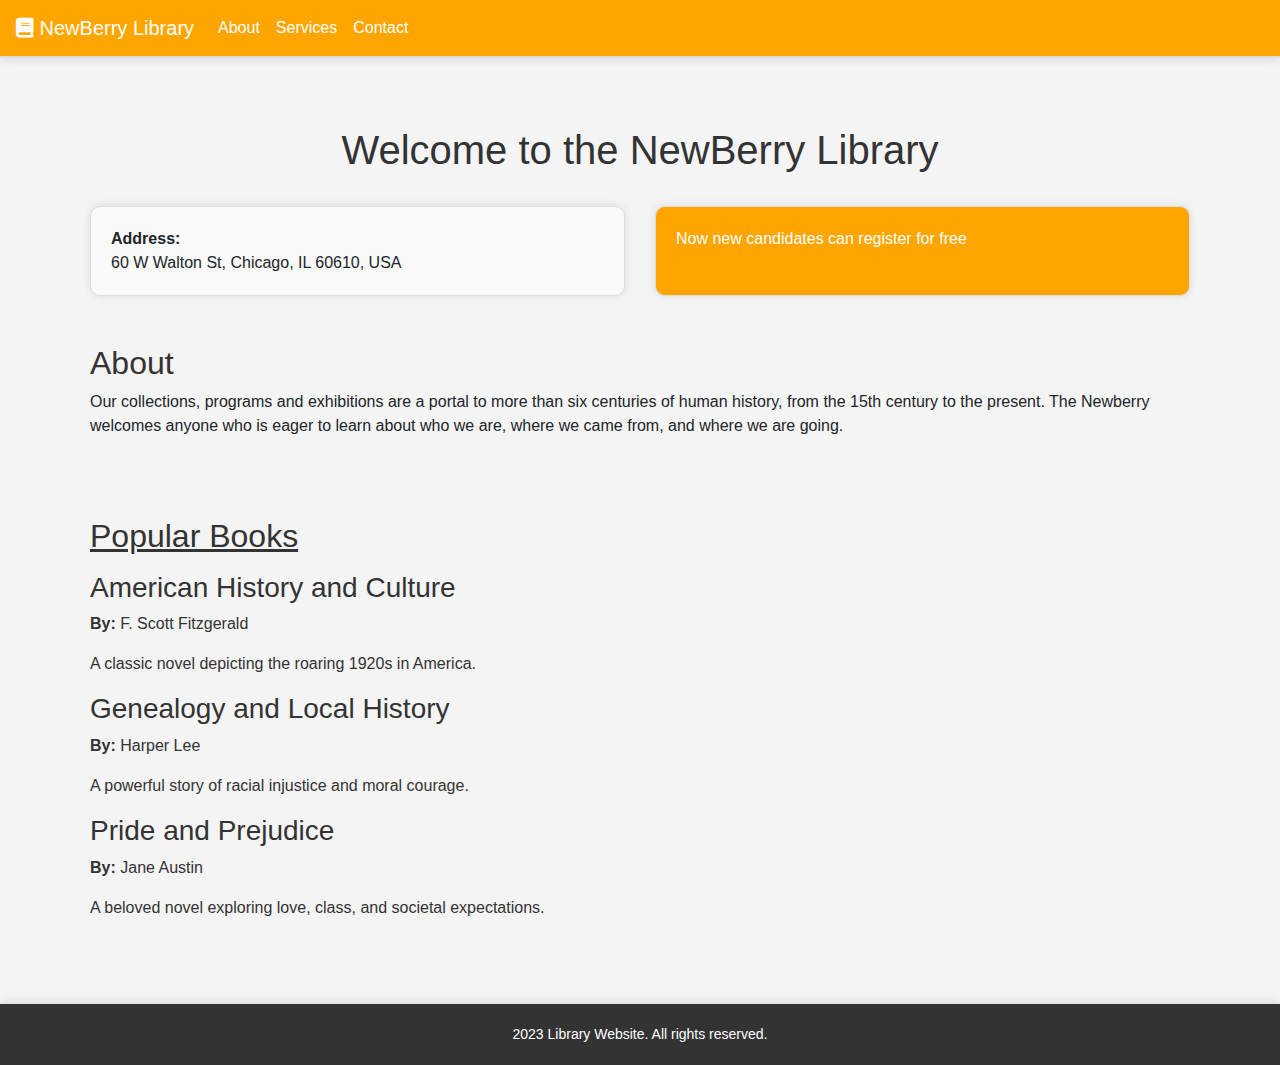
<file: index.html>
<!DOCTYPE html>
<html lang="en">
  <head>
    <meta charset="UTF-8" />
    <meta name="viewport" content="width=device-width, initial-scale=1.0" />
    <title>NewBerry Library</title>
    <link
      href="https://maxcdn.bootstrapcdn.com/bootstrap/4.5.2/css/bootstrap.min.css"
      rel="stylesheet"
    />
    <link href="./index.css" rel="stylesheet" />
    <link
    rel="stylesheet"
    href="https://cdnjs.cloudflare.com/ajax/libs/font-awesome/5.15.1/css/all.min.css"
  />
  </head>
  <body>
    <nav class="navbar navbar-expand-lg">
        <a class="navbar-brand" href="./index.html">
            <i class="fas fa-book"></i> NewBerry Library
          </a>
      <button
        class="navbar-toggler"
        type="button"
        data-toggle="collapse"
        data-target="#navbarNav"
        aria-controls="navbarNav"
        aria-expanded="false"
        aria-label="Toggle navigation"
      >
        <span class="navbar-toggler-icon"></span>
      </button>
      <div class="collapse navbar-collapse" id="navbarNav">
        <ul class="navbar-nav">
         
          <li class="nav-item">
            <a class="nav-link" href="./about.html">About</a>
          </li>
          <li class="nav-item">
            <a class="nav-link" href="./services.html">Services</a>
          </li>
          <li class="nav-item">
            <a class="nav-link" href="./contact.html">Contact</a>
          </li>
        </ul>
      </div>
    </nav>

    <div class="container mt-5">
      <div class="row">
        <div class="col-md-12 text-center">
          <h1>Welcome to the NewBerry Library</h1>
        </div>
      </div>
      <div class="row mt-4">
        <div class="col-md-6 order-md-2">
            <a href = "./register.html">
          <div class="orange-box">
            <p>Now new candidates can register for free</p>
          </div>
        </a>
        </div>
        <div class="col-md-6 order-md-1">
          <div class="address-box">
            <p>
              <strong>Address:</strong><br />60 W Walton St, Chicago, IL 60610,
              USA
            </p>
          </div>
        </div>
      </div>
      <div class="row mt-5">
        <div class="col-md-12">
          <h2>About</h2>
          <p>
            Our collections, programs and exhibitions are a portal to more than
            six centuries of human history, from the 15th century to the
            present. The Newberry welcomes anyone who is eager to learn about
            who we are, where we came from, and where we are going.
          </p>
        </div>
      </div>
      <div class="row mt-5" id="popular-books">
        <div class="col-md-12">
          <h2 class="verticalMargin">Popular Books</h2>
          <article id="bookname1" class = "bookName" >
            <a href="./books/book1.html" class="book-link">
              <h3 >American History and Culture</h3>
              <p><strong>By:</strong> F. Scott Fitzgerald</p>
              <p>A classic novel depicting the roaring 1920s in America.</p>
            </a>
          </article>
          <article id="bookname2">
            <a href="./books/book2.html" class="book-link">
              <h3 class = "bookName">Genealogy and Local History</h3>
              <p><strong>By:</strong> Harper Lee</p>
              <p>A powerful story of racial injustice and moral courage.</p>
            </a>
          </article>
          <article id="bookname3">
            <a href="./books/book3.html" class="book-link">
              <h3 class = "bookName">Pride and Prejudice</h3>
              <p><strong>By:</strong> Jane Austin</p>
              <p>A beloved novel exploring love, class, and societal expectations.</p>
            </a>
          </article>
        </div>
      </div>
    
    </div>
    <footer class="mt-5">
      <p id="copyright">2023 Library Website. All rights reserved.</p>
    </footer>

    <script src="https://ajax.googleapis.com/ajax/libs/jquery/3.5.1/jquery.min.js"></script>
    <script src="https://cdnjs.cloudflare.com/ajax/libs/popper.js/1.16.0/umd/popper.min.js"></script>
    <script src="https://maxcdn.bootstrapcdn.com/bootstrap/4.5.2/js/bootstrap.min.js"></script>
  </body>
</html>
</file>
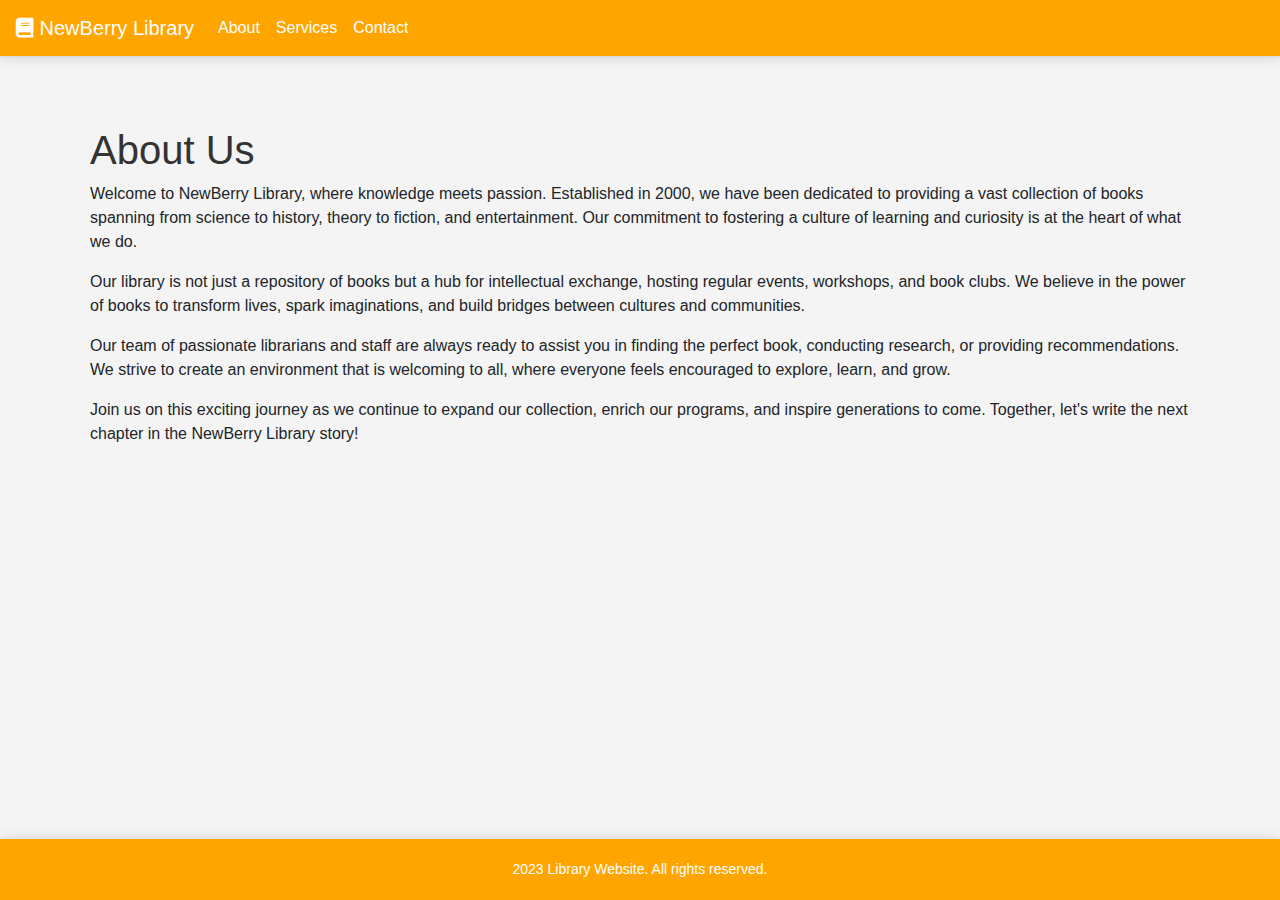
<file: about.html>
<!DOCTYPE html>
<html lang="en">

<head>
    <meta charset="UTF-8" />
    <meta name="viewport" content="width=device-width, initial-scale=1.0" />
    <title>NewBerry Library - About Us</title>
    <link
      href="https://maxcdn.bootstrapcdn.com/bootstrap/4.5.2/css/bootstrap.min.css"
      rel="stylesheet"
    />
    <link href="./aboutus.css" rel="stylesheet" />
    <link
    rel="stylesheet"
    href="https://cdnjs.cloudflare.com/ajax/libs/font-awesome/5.15.1/css/all.min.css"
  />
</head>

<body>
    <nav class="navbar navbar-expand-lg">
        <a class="navbar-brand" href="/index.html">
            <i class="fas fa-book"></i> NewBerry Library
          </a>
      <button
        class="navbar-toggler"
        type="button"
        data-toggle="collapse"
        data-target="#navbarNav"
        aria-controls="navbarNav"
        aria-expanded="false"
        aria-label="Toggle navigation"
      >
        <span class="navbar-toggler-icon"></span>
      </button>
      <div class="collapse navbar-collapse" id="navbarNav">
        <ul class="navbar-nav">
          <li class="nav-item">
            <a class="nav-link" href="./about.html">About</a>
          </li>
          <li class="nav-item">
            <a class="nav-link" href="./services.html">Services</a>
          </li>
          <li class="nav-item">
            <a class="nav-link" href="./contact.html">Contact</a>
          </li>
        </ul>
      </div>
    </nav>

    <div class="container mt-5">
        <h1>About Us</h1>
        <p>
            Welcome to NewBerry Library, where knowledge meets passion. Established in 2000, we have been dedicated to providing a vast collection of books spanning from science to history, theory to fiction, and entertainment. Our commitment to fostering a culture of learning and curiosity is at the heart of what we do.
        </p>
        <p>
            Our library is not just a repository of books but a hub for intellectual exchange, hosting regular events, workshops, and book clubs. We believe in the power of books to transform lives, spark imaginations, and build bridges between cultures and communities.
        </p>
        <p>
            Our team of passionate librarians and staff are always ready to assist you in finding the perfect book, conducting research, or providing recommendations. We strive to create an environment that is welcoming to all, where everyone feels encouraged to explore, learn, and grow.
        </p>
        <p>
            Join us on this exciting journey as we continue to expand our collection, enrich our programs, and inspire generations to come. Together, let's write the next chapter in the NewBerry Library story!
        </p>
    </div>

    <footer class="mt-5">
        <p id="copyright">2023 Library Website. All rights reserved.</p>
    </footer>

    <script src="https://ajax.googleapis.com/ajax/libs/jquery/3.5.1/jquery.min.js"></script>
    <script src="https://cdnjs.cloudflare.com/ajax/libs/popper.js/1.16.0/umd/popper.min.js"></script>
    <script src="https://maxcdn.bootstrapcdn.com/bootstrap/4.5.2/js/bootstrap.min.js"></script>
</body>

</html>
</file>
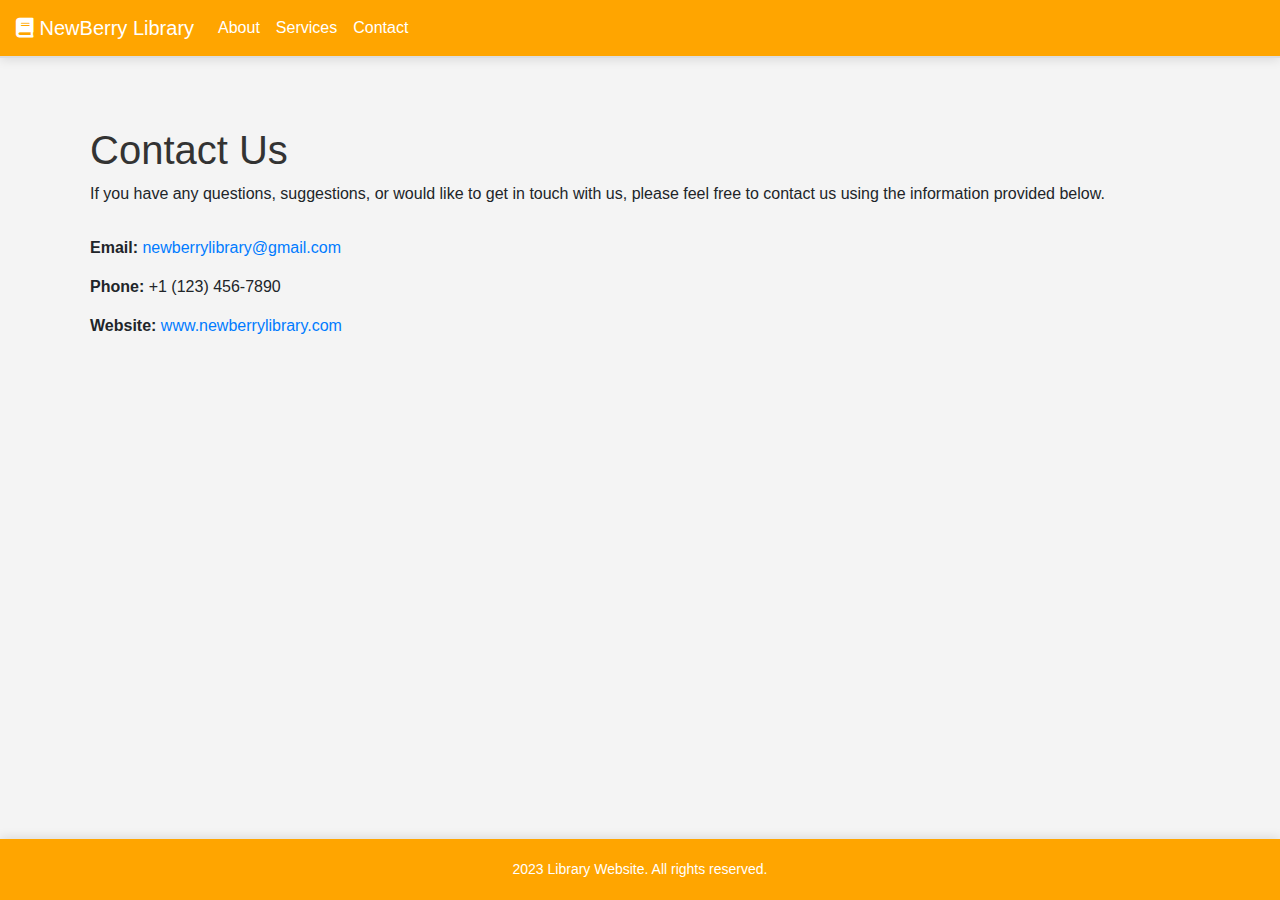
<file: contact.html>
<!DOCTYPE html>
<html lang="en">

<head>
    <meta charset="UTF-8" />
    <meta name="viewport" content="width=device-width, initial-scale=1.0" />
    <title>NewBerry Library - Contact Us</title>
    <link
      href="https://maxcdn.bootstrapcdn.com/bootstrap/4.5.2/css/bootstrap.min.css"
      rel="stylesheet"
    />
    <link href="./contact.css" rel="stylesheet" />
    <link
    rel="stylesheet"
    href="https://cdnjs.cloudflare.com/ajax/libs/font-awesome/5.15.1/css/all.min.css"
  />
</head>

<body>
    <nav class="navbar navbar-expand-lg">
        <a class="navbar-brand" href="/index.html">
            <i class="fas fa-book"></i> NewBerry Library
          </a>
      <button
        class="navbar-toggler"
        type="button"
        data-toggle="collapse"
        data-target="#navbarNav"
        aria-controls="navbarNav"
        aria-expanded="false"
        aria-label="Toggle navigation"
      >
        <span class="navbar-toggler-icon"></span>
      </button>
      <div class="collapse navbar-collapse" id="navbarNav">
        <ul class="navbar-nav">
          <li class="nav-item">
            <a class="nav-link" href="./about.html">About</a>
          </li>
          <li class="nav-item">
            <a class="nav-link" href="./services.html">Services</a>
          </li>
          <li class="nav-item">
            <a class="nav-link" href="./contact.html">Contact</a>
          </li>
        </ul>
      </div>
    </nav>

    <div class="container mt-5">
        <h1>Contact Us</h1>
        <p>
            If you have any questions, suggestions, or would like to get in touch with us, please feel free to contact us using the information provided below.
        </p>
        <div class="contact-info">
            <p><strong>Email:</strong> <a href="mailto:newberrylibrary@gmail.com">newberrylibrary@gmail.com</a></p>
            <p><strong>Phone:</strong> +1 (123) 456-7890</p>
            <p><strong>Website:</strong> <a href="http://www.newberrylibrary.com" target="_blank">www.newberrylibrary.com</a></p>
        </div>
    </div>

    <footer class="mt-5">
        <p id="copyright">2023 Library Website. All rights reserved.</p>
    </footer>

    <script src="https://ajax.googleapis.com/ajax/libs/jquery/3.5.1/jquery.min.js"></script>
    <script src="https://cdnjs.cloudflare.com/ajax/libs/popper.js/1.16.0/umd/popper.min.js"></script>
    <script src="https://maxcdn.bootstrapcdn.com/bootstrap/4.5.2/js/bootstrap.min.js"></script>
</body>

</html>
</file>
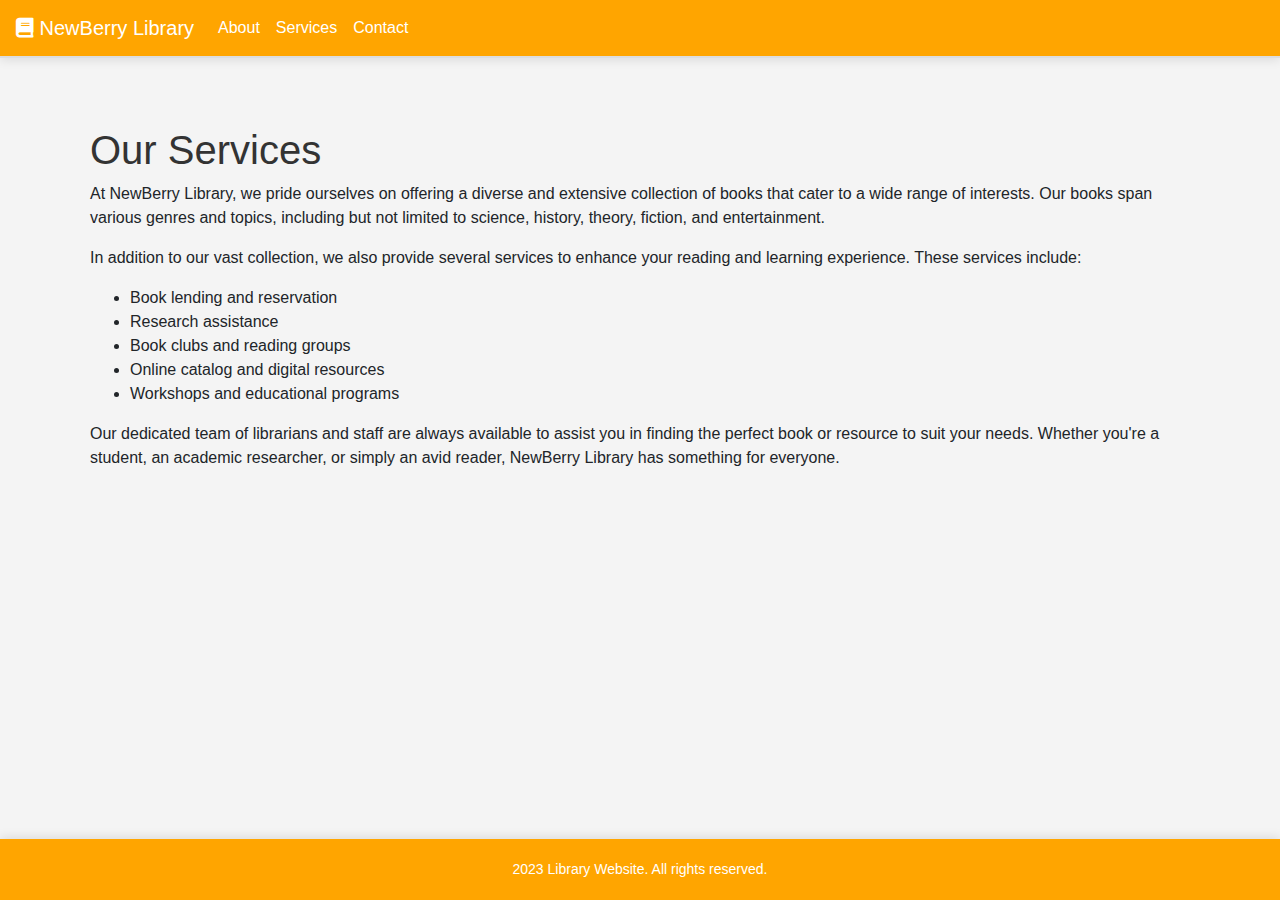
<file: services.html>
<!DOCTYPE html>
<html lang="en">

<head>
    <meta charset="UTF-8" />
    <meta name="viewport" content="width=device-width, initial-scale=1.0" />
    <title>NewBerry Library - Our Services</title>
    <link
      href="https://maxcdn.bootstrapcdn.com/bootstrap/4.5.2/css/bootstrap.min.css"
      rel="stylesheet"
    />
    <link href="./services.css" rel="stylesheet" />
    <link
    rel="stylesheet"
    href="https://cdnjs.cloudflare.com/ajax/libs/font-awesome/5.15.1/css/all.min.css"
  />
</head>

<body>
    <nav class="navbar navbar-expand-lg ">
        <a class="navbar-brand" href="/index.html">
            <i class="fas fa-book"></i> NewBerry Library
          </a>
      <button
        class="navbar-toggler"
        type="button"
        data-toggle="collapse"
        data-target="#navbarNav"
        aria-controls="navbarNav"
        aria-expanded="false"
        aria-label="Toggle navigation"
      >
        <span class="navbar-toggler-icon"></span>
      </button>
      <div class="collapse navbar-collapse" id="navbarNav">
        <ul class="navbar-nav">
          <li class="nav-item">
            <a class="nav-link" href="./about.html">About</a>
          </li>
          <li class="nav-item">
            <a class="nav-link" href="./services.html">Services</a>
          </li>
          <li class="nav-item">
            <a class="nav-link" href="./contact.html">Contact</a>
          </li>
        </ul>
      </div>
    </nav>

    <div class="container mt-5">
        <h1>Our Services</h1>
        <p>
            At NewBerry Library, we pride ourselves on offering a diverse and extensive collection of books that cater to a wide range of interests. Our books span various genres and topics, including but not limited to science, history, theory, fiction, and entertainment.
        </p>
        <p>
            In addition to our vast collection, we also provide several services to enhance your reading and learning experience. These services include:
        </p>
        <ul>
            <li>Book lending and reservation</li>
            <li>Research assistance</li>
            <li>Book clubs and reading groups</li>
            <li>Online catalog and digital resources</li>
            <li>Workshops and educational programs</li>
        </ul>
        <p>
            Our dedicated team of librarians and staff are always available to assist you in finding the perfect book or resource to suit your needs. Whether you're a student, an academic researcher, or simply an avid reader, NewBerry Library has something for everyone.
        </p>
    </div>

    <footer class="mt-5">
        <p id="copyright">2023 Library Website. All rights reserved.</p>
    </footer>

    <script src="https://ajax.googleapis.com/ajax/libs/jquery/3.5.1/jquery.min.js"></script>
    <script src="https://cdnjs.cloudflare.com/ajax/libs/popper.js/1.16.0/umd/popper.min.js"></script>
    <script src="https://maxcdn.bootstrapcdn.com/bootstrap/4.5.2/js/bootstrap.min.js"></script>
</body>

</html>
</file>
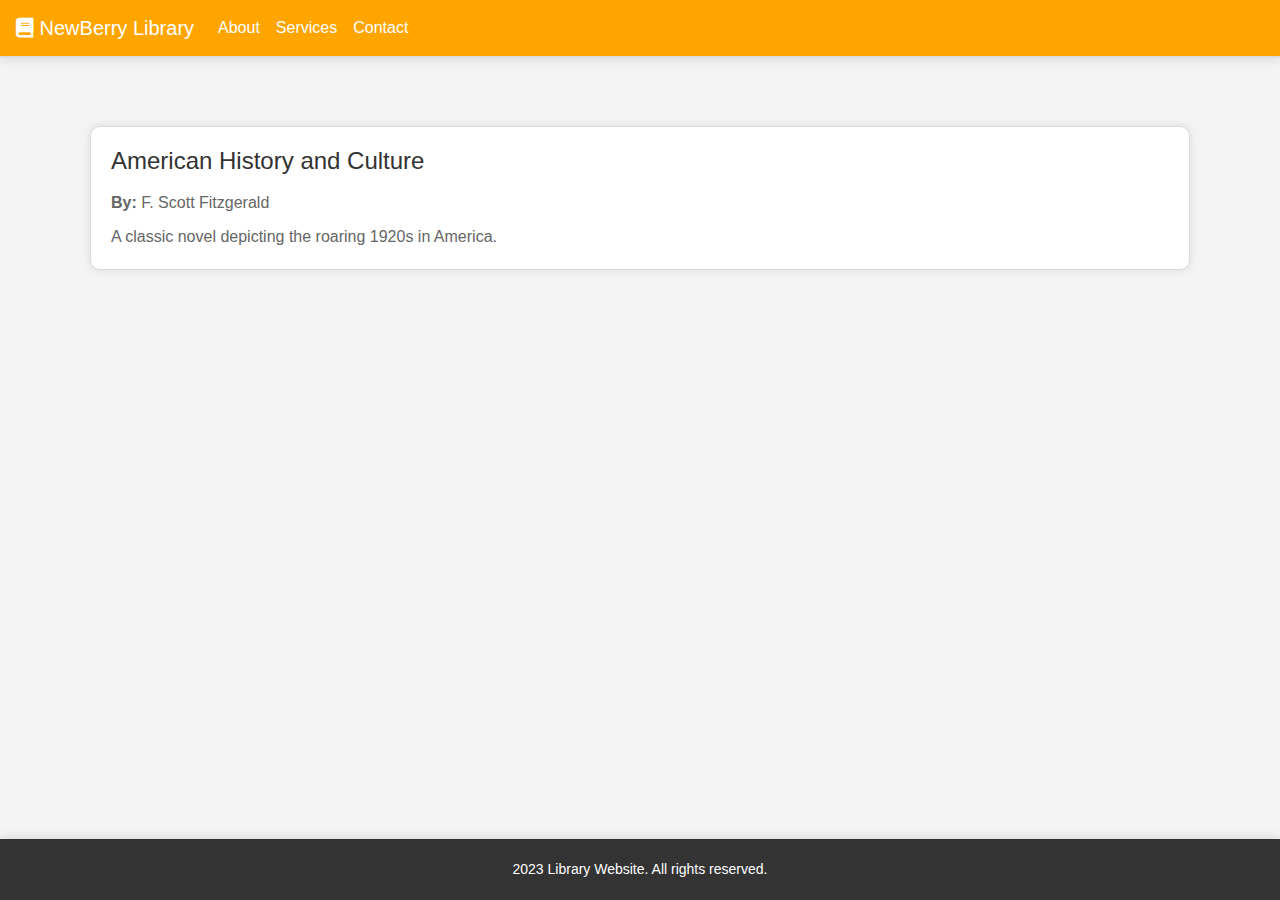
<file: books/book1.html>
<!DOCTYPE html>
<html lang="en">

<head>
    <meta charset="UTF-8">
    <meta name="viewport" content="width=device-width, initial-scale=1.0">
    <title>American History and Culture</title>
    <link href="https://maxcdn.bootstrapcdn.com/bootstrap/4.5.2/css/bootstrap.min.css" rel="stylesheet">
    <link
    href="https://maxcdn.bootstrapcdn.com/bootstrap/4.5.2/css/bootstrap.min.css"
    rel="stylesheet"
  />
  <link href="./books.css" rel="stylesheet" />
  <link
  rel="stylesheet"
  href="https://cdnjs.cloudflare.com/ajax/libs/font-awesome/5.15.1/css/all.min.css"
/>
</head>

<body>
    <nav class="navbar navbar-expand-lg ">
        <a class="navbar-brand" href="/index.html">
            <i class="fas fa-book"></i> NewBerry Library
          </a>
      <button
        class="navbar-toggler"
        type="button"
        data-toggle="collapse"
        data-target="#navbarNav"
        aria-controls="navbarNav"
        aria-expanded="false"
        aria-label="Toggle navigation"
      >
        <span class="navbar-toggler-icon"></span>
      </button>
      <div class="collapse navbar-collapse" id="navbarNav">
        <ul class="navbar-nav">
         
          <li class="nav-item">
            <a class="nav-link" href="/about.html">About</a>
          </li>
          <li class="nav-item">
            <a class="nav-link" href="/services.html">Services</a>
          </li>
          <li class="nav-item">
            <a class="nav-link" href="/contact.html">Contact</a>
          </li>
        </ul>
      </div>
    </nav>

    <div class="container mt-5">
        <div class="row">
            <div class="col-md-12">
                <div class="card">
                    <div class="card-body">
                        <h2 class="card-title">American History and Culture</h2>
                        <p class="card-text"><strong>By:</strong> F. Scott Fitzgerald</p>
                        <p class="card-text">A classic novel depicting the roaring 1920s in America.</p>
                    </div>
                </div>
            </div>
        </div>
    </div>

    <footer class="mt-5">
        <p id="copyright">2023 Library Website. All rights reserved.</p>
    </footer>

    <script src="https://ajax.googleapis.com/ajax/libs/jquery/3.5.1/jquery.min.js"></script>
    <script src="https://cdnjs.cloudflare.com/ajax/libs/popper.js/1.16.0/umd/popper.min.js"></script>
    <script src="https://maxcdn.bootstrapcdn.com/bootstrap/4.5.2/js/bootstrap.min.js"></script>
</body>

</html>
</file>
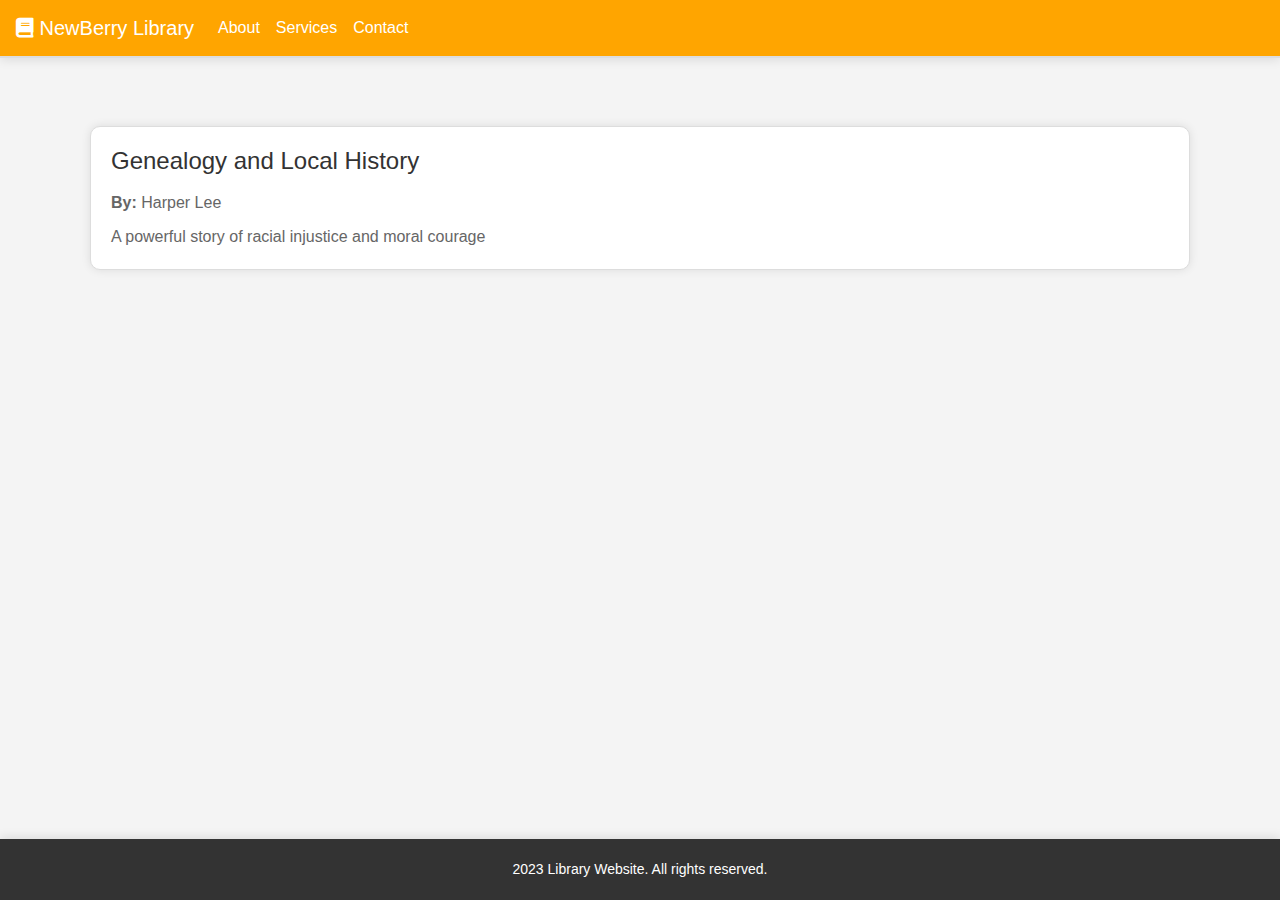
<file: books/book2.html>
<!DOCTYPE html>
<html lang="en">

<head>
    <meta charset="UTF-8">
    <meta name="viewport" content="width=device-width, initial-scale=1.0">
    <title>Genealogy and Local History</title>
    <link href="https://maxcdn.bootstrapcdn.com/bootstrap/4.5.2/css/bootstrap.min.css" rel="stylesheet">
    <link href="./books.css" rel="stylesheet" />
    <link rel="stylesheet" href="https://cdnjs.cloudflare.com/ajax/libs/font-awesome/5.15.1/css/all.min.css" />
</head>

<body>
    <nav class="navbar navbar-expand-lg ">
        <a class="navbar-brand" href="/index.html">
            <i class="fas fa-book"></i> NewBerry Library
          </a>
      <button
        class="navbar-toggler"
        type="button"
        data-toggle="collapse"
        data-target="#navbarNav"
        aria-controls="navbarNav"
        aria-expanded="false"
        aria-label="Toggle navigation"
      >
        <span class="navbar-toggler-icon"></span>
      </button>
      <div class="collapse navbar-collapse" id="navbarNav">
        <ul class="navbar-nav">
         
          <li class="nav-item">
            <a class="nav-link" href="/about.html">About</a>
          </li>
          <li class="nav-item">
            <a class="nav-link" href="/services.html">Services</a>
          </li>
          <li class="nav-item">
            <a class="nav-link" href="/contact.html">Contact</a>
          </li>
        </ul>
      </div>
    </nav>

    <div class="container mt-5">
        <div class="row">
            <div class="col-md-12">
                <div class="card">
                    <div class="card-body">
                        <h2 class="card-title">Genealogy and Local History</h2>
                        <p class="card-text"><strong>By:</strong> Harper Lee</p>
                        <p class="card-text">A powerful story of racial injustice and moral courage</p>
                    </div>
                </div>
            </div>
        </div>
    </div>

    <footer class="mt-5">
        <p id="copyright">2023 Library Website. All rights reserved.</p>
    </footer>

    <script src="https://ajax.googleapis.com/ajax/libs/jquery/3.5.1/jquery.min.js"></script>
    <script src="https://cdnjs.cloudflare.com/ajax/libs/popper.js/1.16.0/umd/popper.min.js"></script>
    <script src="https://maxcdn.bootstrapcdn.com/bootstrap/4.5.2/js/bootstrap.min.js"></script>
</body>

</html>
</file>
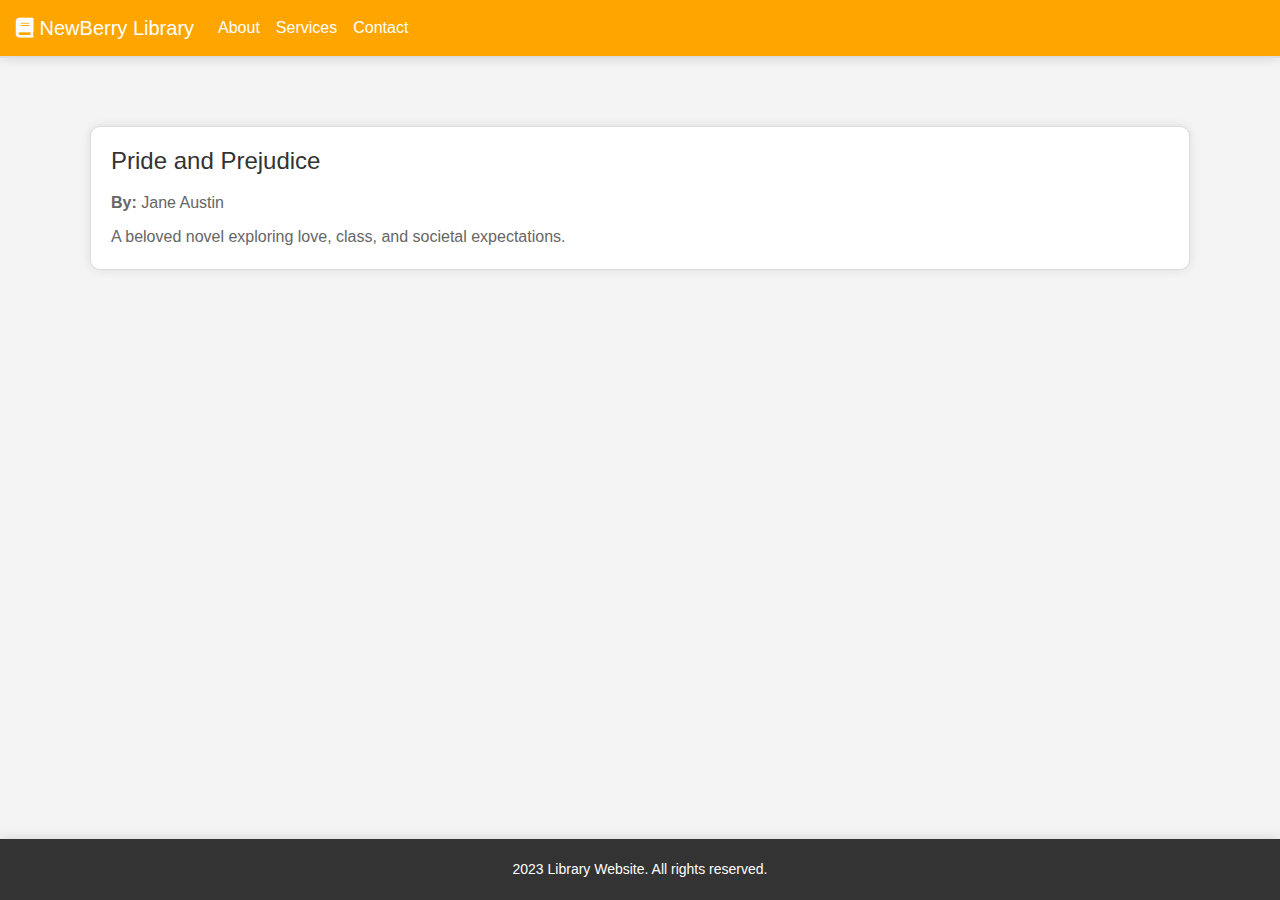
<file: books/book3.html>
<!DOCTYPE html>
<html lang="en">

<head>
    <meta charset="UTF-8">
    <meta name="viewport" content="width=device-width, initial-scale=1.0">
    <title>Pride and Prejudice</title>
    <link href="https://maxcdn.bootstrapcdn.com/bootstrap/4.5.2/css/bootstrap.min.css" rel="stylesheet">
    <link href="./books.css" rel="stylesheet" />
    <link rel="stylesheet" href="https://cdnjs.cloudflare.com/ajax/libs/font-awesome/5.15.1/css/all.min.css" />
</head>

<body>
    <nav class="navbar navbar-expand-lg ">
        <a class="navbar-brand" href="/index.html">
            <i class="fas fa-book"></i> NewBerry Library
          </a>
      <button
        class="navbar-toggler"
        type="button"
        data-toggle="collapse"
        data-target="#navbarNav"
        aria-controls="navbarNav"
        aria-expanded="false"
        aria-label="Toggle navigation"
      >
        <span class="navbar-toggler-icon"></span>
      </button>
      <div class="collapse navbar-collapse" id="navbarNav">
        <ul class="navbar-nav">
         
          <li class="nav-item">
            <a class="nav-link" href="/about.html">About</a>
          </li>
          <li class="nav-item">
            <a class="nav-link" href="/services.html">Services</a>
          </li>
          <li class="nav-item">
            <a class="nav-link" href="/contact.html">Contact</a>
          </li>
        </ul>
      </div>
    </nav>

    <div class="container mt-5">
        <div class="row">
            <div class="col-md-12">
                <div class="card">
                    <div class="card-body">
                        <h2 class="card-title">Pride and Prejudice</h2>
                        <p class="card-text"><strong>By:</strong> Jane Austin</p>
                        <p class="card-text">A beloved novel exploring love, class, and societal expectations.</p>
                    </div>
                </div>
            </div>
        </div>
    </div>

    <footer class="mt-5">
        <p id="copyright">2023 Library Website. All rights reserved.</p>
    </footer>

    <script src="https://ajax.googleapis.com/ajax/libs/jquery/3.5.1/jquery.min.js"></script>
    <script src="https://cdnjs.cloudflare.com/ajax/libs/popper.js/1.16.0/umd/popper.min.js"></script>
    <script src="https://maxcdn.bootstrapcdn.com/bootstrap/4.5.2/js/bootstrap.min.js"></script>
</body>

</html>
</file>
<file: index.css>
body {
    font-family: "Arial", sans-serif;
    background-color: #f4f4f4;
    margin: 0;
    padding: 0;
  }
  
  .container {
    padding: 20px;
    display: flex;
    justify-content: space-between;
    flex-direction: column;
  }
  
  .address-box,
  .orange-box {
    background-color: #f9f9f9;
    border: 1px solid #ddd;
    padding: 20px;
    border-radius: 10px;
    box-shadow: 0 0 10px rgba(0, 0, 0, 0.1);
    transition: transform 0.3s ease-in-out;
    height: 100%;
  }
  
  .address-box:hover {
      transform: scale(1.02);
      background-color: orange;
  }
  
  .address-box:hover + .orange-box,
  .orange-box:hover {
      background-color: #ddd;
      color: black;
  }
  
  .orange-box:hover + .address-box {
      background-color: orange;
  }
  
  .address-box {
    margin-right: auto;
  }
  
  .orange-box {
    background-color: orange;
    color: #fff;
    margin-left: auto;
  }
  
  .address-box p,
  .orange-box p {
    margin: 0;
    font-size: 16px;
  }
  
  .navbar {
    background-color: orange;
    border-bottom: 2px solid #ddd;
    box-shadow: 0 2px 10px rgba(0, 0, 0, 0.1);
  }
  
  .navbar-brand,
  .navbar-nav .nav-link {
    color: white;
    transition: color 0.3s ease-in-out;
    text-decoration: none;
  }
  
  .book-link {
    color: #333;
  }
  
  .navbar-brand:hover,
  .navbar-nav .nav-link:hover {
    text-decoration: none;
    color: #333;
  }
  
  .book-link:hover {
    color: orange;
  }
  
  h1,
  h2,
  h3 {
    color: #333;
  }
  
  footer {
    background-color: #333;
    color: #fff;
    text-align: center;
    padding: 20px 0;
    position: relative;
    bottom: 0;
    width: 100%;
    box-shadow: 0 -2px 10px rgba(0, 0, 0, 0.1);
  }
  
  #copyright {
    margin: 0;
    font-size: 14px;
  }
  
  .verticalMargin {
    margin-top: 15px;
    margin-bottom: 15px;
    text-decoration: underline;
  }
</file>
<file: aboutus.css>
body {
    font-family: "Arial", sans-serif;
    background-color: #f4f4f4;
    margin: 0;
    padding: 0;
    display: flex;
    flex-direction: column;
    min-height: 100vh;
}

.container {
    flex: 1;
    padding: 20px;
}

.navbar {
    background-color: orange;
    border-bottom: 2px solid #ddd;
    box-shadow: 0 2px 10px rgba(0, 0, 0, 0.1);
  }
  
  .navbar-brand,
  .navbar-nav .nav-link {
    color: white;
    transition: color 0.3s ease-in-out;
    text-decoration: none;
  }
  
  .book-link {
    color: #333;
  }
  
  .navbar-brand:hover,
  .navbar-nav .nav-link:hover {
    text-decoration: none;
    color: #333;
  }

h1,
h2,
h3 {
    color: #333;
}

footer {
    background-color: orange;
    color: #fff;
    text-align: center;
    padding: 20px 0;
    width: 100%;
    box-shadow: 0 -2px 10px rgba(0, 0, 0, 0.1);
}

#copyright {
    margin: 0;
    font-size: 14px;
}
</file>
<file: contact.css>
body {
    font-family: "Arial", sans-serif;
    background-color: #f4f4f4;
    margin: 0;
    padding: 0;
    display: flex;
    flex-direction: column;
    min-height: 100vh;
}

.container {
    flex: 1;
    padding: 20px;
}

.navbar {
    background-color: orange;
    border-bottom: 2px solid #ddd;
    box-shadow: 0 2px 10px rgba(0, 0, 0, 0.1);
  }
  
  .navbar-brand,
  .navbar-nav .nav-link {
    color: white;
    transition: color 0.3s ease-in-out;
    text-decoration: none;
  }
  
  .book-link {
    color: #333;
  }
  
  .navbar-brand:hover,
  .navbar-nav .nav-link:hover {
    text-decoration: none;
    color: #333;
  }

h1,
h2,
h3 {
    color: #333;
}

.contact-info {
    margin-top: 30px;
}

.contact-info p {
    margin-bottom: 15px;
}

footer {
    background-color: orange;
    color: #fff;
    text-align: center;
    padding: 20px 0;
    width: 100%;
    box-shadow: 0 -2px 10px rgba(0, 0, 0, 0.1);
}

#copyright {
    margin: 0;
    font-size: 14px;
}
</file>
<file: services.css>
body {
    font-family: "Arial", sans-serif;
    background-color: #f4f4f4;
    margin: 0;
    padding: 0;
    display: flex;
    flex-direction: column;
    min-height: 100vh;
}

.container {
    flex: 1;
    padding: 20px;
}

.navbar {
    background-color: orange;
    border-bottom: 2px solid #ddd;
    box-shadow: 0 2px 10px rgba(0, 0, 0, 0.1);
  }
  
  .navbar-brand,
  .navbar-nav .nav-link {
    color: white;
    transition: color 0.3s ease-in-out;
    text-decoration: none;
  }
  
  .book-link {
    color: #333;
  }
  
  .navbar-brand:hover,
  .navbar-nav .nav-link:hover {
    text-decoration: none;
    color: #333;
  }

h1,
h2,
h3 {
    color: #333;
}

footer {
    background-color: orange;
    color: #fff;
    text-align: center;
    padding: 20px 0;
    width: 100%;
    box-shadow: 0 -2px 10px rgba(0, 0, 0, 0.1);
}

#copyright {
    margin: 0;
    font-size: 14px;
}
</file>
<file: books/books.css>
body {
    font-family: 'Arial', sans-serif;
    background-color: #f4f4f4;
    margin: 0;
    padding: 0;
}

.container {
    padding: 20px;
}

.card {
    border: 1px solid #ddd;
    border-radius: 10px;
    box-shadow: 0 0 10px rgba(0, 0, 0, 0.1);
    transition: transform 0.3s ease-in-out;
}

.card:hover {
    transform: scale(1.02);
}

.card-body {
    padding: 20px;
}

.card-title {
    font-size: 24px;
    color: #333;
    margin-bottom: 15px;
}

.card-text {
    font-size: 16px;
    color: #666;
    margin-bottom: 10px;
}

.navbar {
    background-color: orange;
    border-bottom: 2px solid #ddd;
    box-shadow: 0 2px 10px rgba(0, 0, 0, 0.1);
}

.navbar-brand,
.navbar-nav .nav-link {
    color: white;
    transition: color 0.3s ease-in-out;
}

.navbar-brand:hover,
.navbar-nav .nav-link:hover {
    color: #333;
}

footer {
    background-color: #333;
    color: #fff;
    text-align: center;
    padding: 20px 0;
    position: absolute;
    bottom: 0;
    width: 100%;
    box-shadow: 0 -2px 10px rgba(0, 0, 0, 0.1);
}

#copyright {
    margin: 0;
    font-size: 14px;
}

.verticalMargin {
    margin-top: 15px;
    margin-bottom: 15px;
    text-decoration: underline;
}
</file>
